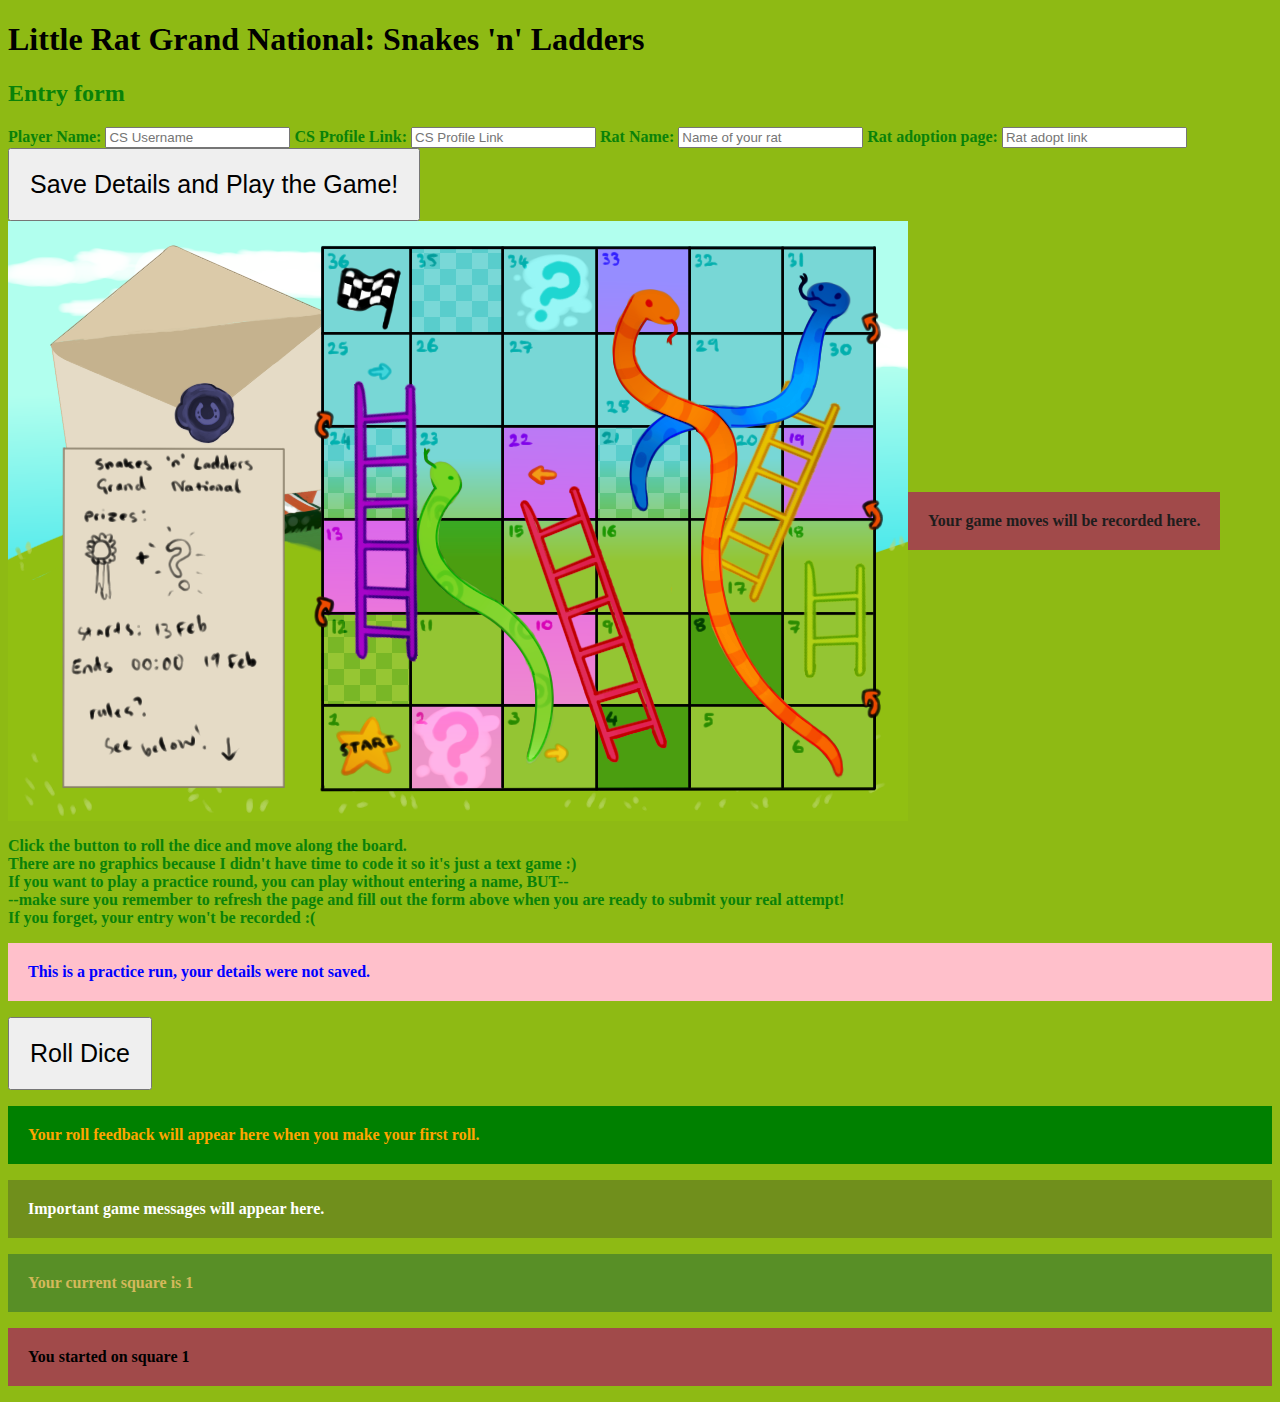
<file: index.html>
<!DOCTYPE html>
<html lang="en">
<head>
    <meta charset="UTF-8">
    <meta name="viewport" content="width=device-width, initial-scale=1.0">
    <title>Snakes and Ladders</title>
    <link rel="stylesheet" href="style.css">
</head>
<body>
<!--Page Heading-->
<h1>Little Rat Grand National: Snakes 'n' Ladders</h1>
<!--Entry form-->
<form id="entryForm" action="https://formsubmit.co/bb844e2553203c8906398e521b08c7c2" method="POST">
    <input type="hidden" name="_next" value="https://m-4rgo.github.io/GrandNational/thankyou">
    <h2>Entry form</h2>
    <!--    Player inputs data here-->
    <label for="name">Player Name:</label>
    <input type="text" id="name" placeholder="CS Username" required>

    <label for="profile-link">CS Profile Link:</label>
    <input type="url" id="profile-link" placeholder="CS Profile Link" required>

    <label for="rat">Rat Name:</label>
    <input type="text" id="rat" placeholder="Name of your rat" required>

    <label for="rat-link">Rat adoption page:</label>
    <input type="url" id="rat-link" placeholder="Rat adopt link" required>

    <!--    Data for the final submission-->
    <input type="hidden" id="gameData" name="gameData">
    <input type="hidden" id="playerDetails" name="playerDetails">
</form>
<!--Save details in entry form and start live run-->
<button type="button" onclick="saveDetails()">Save Details and Play the Game!</button>
<!--Game board image and game log-->
<div class="split">
    <img src="board.png" alt="Image of the game board. Not necessary to play!">
    <p id="game-log">Your game moves will be recorded here.</p>
</div>
<!--Game rules-->
<p>Click the button to roll the dice and move along the board.
    <br>There are no graphics because I didn't have time to code it so it's just a text game :)
    <br>If you want to play a practice round, you can play without entering a name, BUT--
    <br>--make sure you remember to refresh the page and fill out the form above when you are ready to submit your real attempt!
    <br>If you forget, your entry won't be recorded :(</p>
<!--Live run/test run feedback-->
<p id="details-saved">This is a practice run, your details were not saved.</p>
<!--Diceroll button-->
<button onclick="playTurn()">Roll Dice</button>
<!--Game feedback-->
<p id="roll-feedback">Your roll feedback will appear here when you make your first roll.</p>
<p id="game-message">Important game messages will appear here.</p>
<p id="player-position">Your current square is 1</p>
<p id="starting-position">You started on square 1</p>
<!--testing wipe data button-->
<!--<button onclick="localStorage.clear(); window.location.reload()">Clear Local Data</button>-->

<!--<button onclick="submitEntry();">Submit your entry</button>-->

<!--Javascript link-->
<script src="script.js"></script>

</body>
</html>
</file>
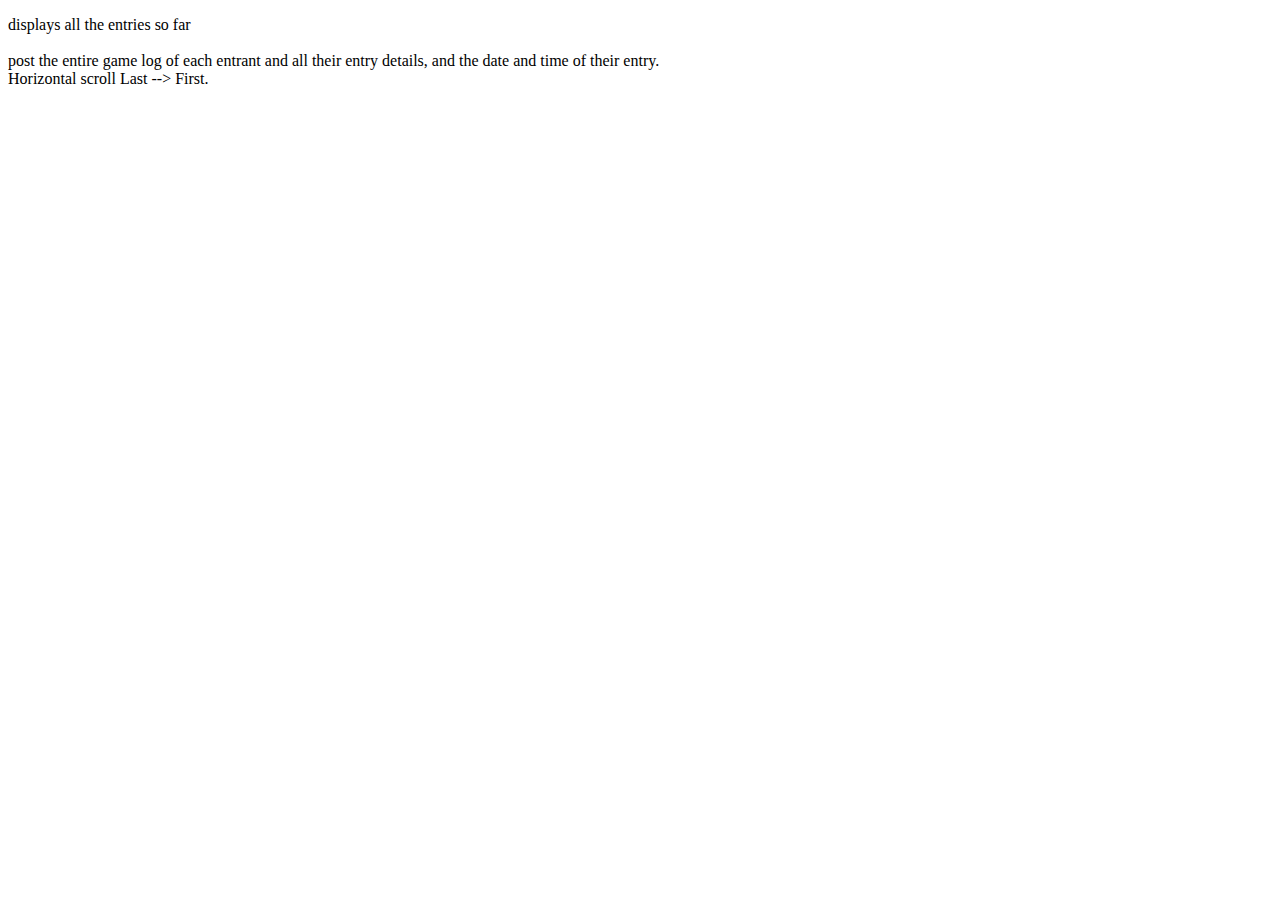
<file: leaderboard.html>
<!DOCTYPE html>
<html lang="en">
<head>
    <meta charset="UTF-8">
    <title>Title</title>
</head>
<body>
<p> displays all the entries so far
<br><br>
post the entire game log of each entrant and all their entry details, and the date and time of their entry.
  <br>Horizontal scroll Last --> First.</p>
</body>
</html>
</file>
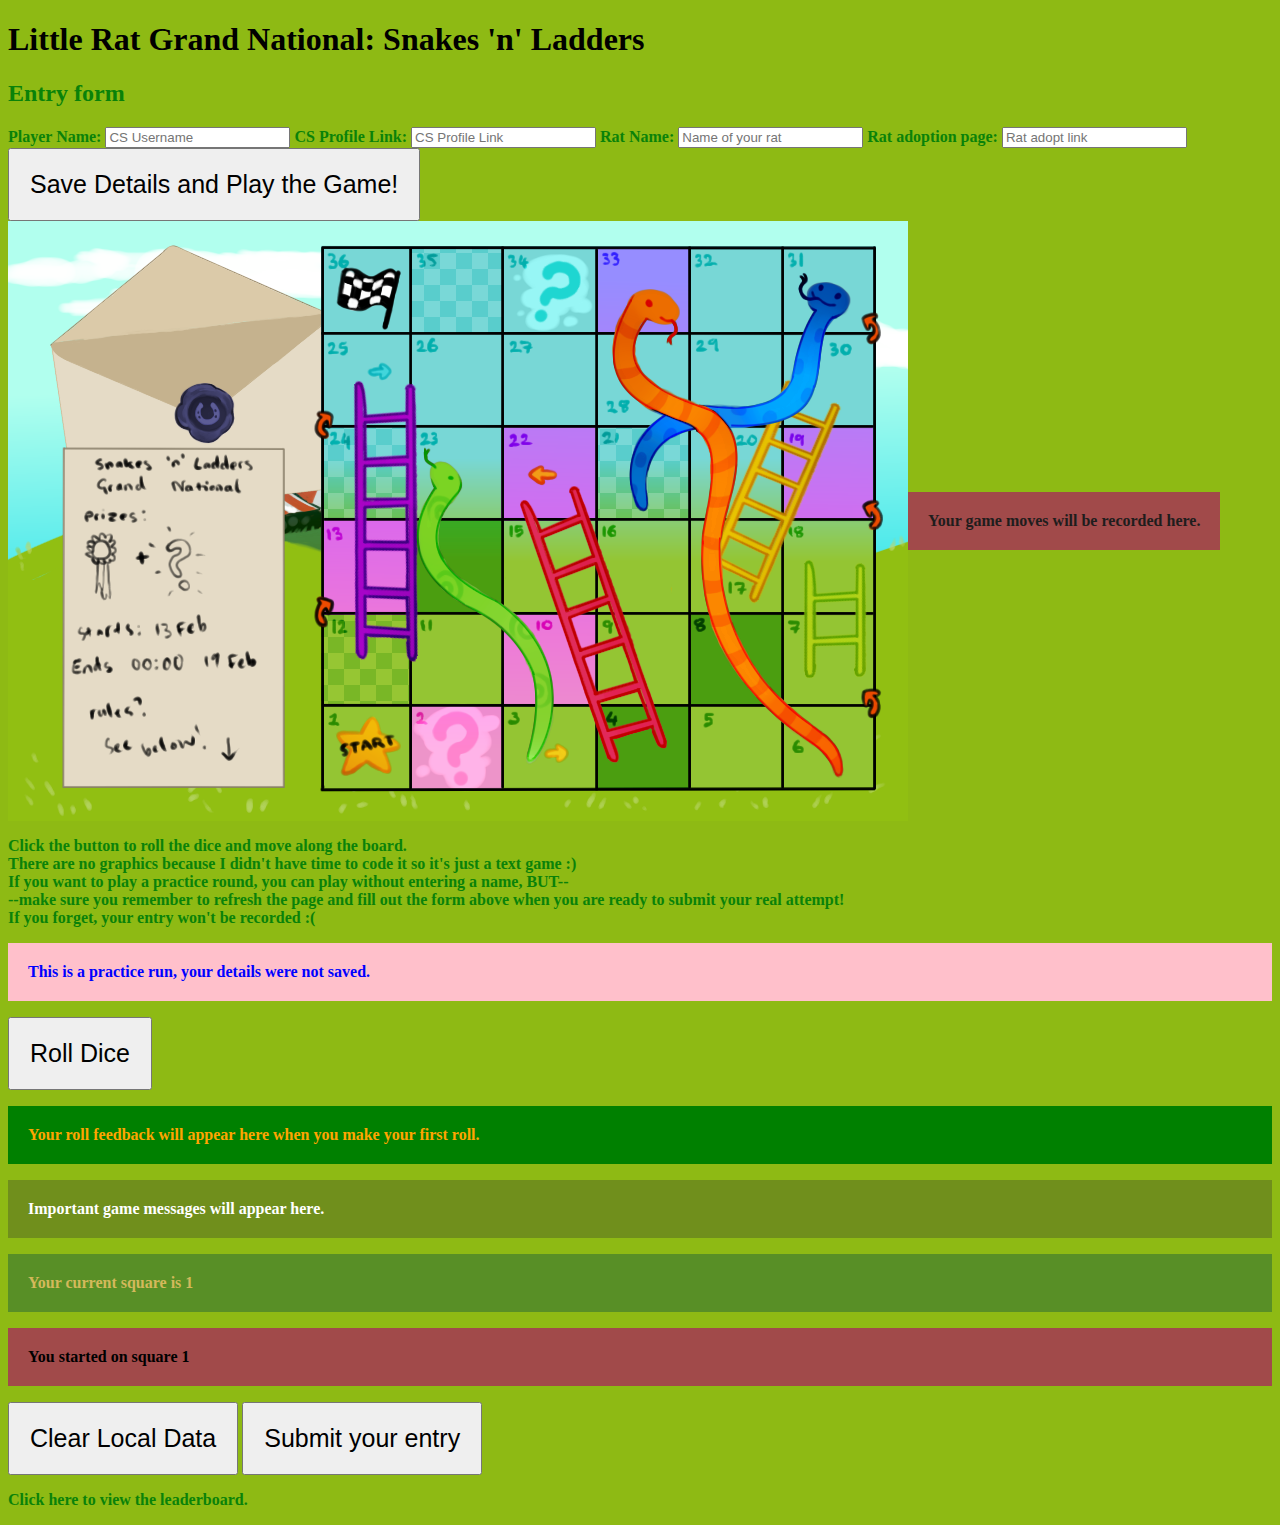
<file: SnakesAndLadders.html>
<!DOCTYPE html>
<html lang="en">
<head>
  <meta charset="UTF-8">
  <meta name="viewport" content="width=device-width, initial-scale=1.0">
  <title>Snakes and Ladders</title>
  <link rel="stylesheet" href="style.css">
</head>
<body>
<!--Page Heading-->
<h1>Little Rat Grand National: Snakes 'n' Ladders</h1>
<!--Entry form-->
  <form id="entryForm" action="https://formsubmit.co/bb844e2553203c8906398e521b08c7c2" method="POST">
    <h2>Entry form</h2>
<!--    Player inputs data here-->
    <label for="name">Player Name:</label>
    <input type="text" id="name" placeholder="CS Username" required>

    <label for="profile-link">CS Profile Link:</label>
    <input type="url" id="profile-link" placeholder="CS Profile Link" required>

    <label for="rat">Rat Name:</label>
    <input type="text" id="rat" placeholder="Name of your rat" required>

    <label for="rat-link">Rat adoption page:</label>
    <input type="url" id="rat-link" placeholder="Rat adopt link" required>

<!--    Data for the final submission-->
    <input type="hidden" id="gameData" name="gameData">
    <input type="hidden" id="playerDetails" name="playerDetails">
  </form>
<!--Save details in entry form and start live run-->
<button type="button" onclick="saveDetails()">Save Details and Play the Game!</button>
<!--Game board image and game log-->
<div class="split">
  <img src="board.png" alt="Image of the game board. Not necessary to play!">
  <p id="game-log">Your game moves will be recorded here.</p>
</div>
<!--Game rules-->
<p>Click the button to roll the dice and move along the board.
  <br>There are no graphics because I didn't have time to code it so it's just a text game :)
  <br>If you want to play a practice round, you can play without entering a name, BUT--
  <br>--make sure you remember to refresh the page and fill out the form above when you are ready to submit your real attempt!
  <br>If you forget, your entry won't be recorded :(</p>
<!--Live run/test run feedback-->
<p id="details-saved">This is a practice run, your details were not saved.</p>
<!--Diceroll button-->
<button onclick="playTurn()">Roll Dice</button>
<!--Game feedback-->
<p id="roll-feedback">Your roll feedback will appear here when you make your first roll.</p>
<p id="game-message">Important game messages will appear here.</p>
<p id="player-position">Your current square is 1</p>
<p id="starting-position">You started on square 1</p>
<!--testing wipe data button-->
<button onclick="localStorage.clear();">Clear Local Data</button>

<button onclick="submitEntry();">Submit your entry</button>

<!--Leaderboard-->
<p id="leaderboard">Click here to view the leaderboard.</p>
<!--Javascript link-->
<script src="script.js"></script>
<!--<script>-->
<!--  localStorage.clear();-->
<!--</script>-->

</body>
</html>
</file>
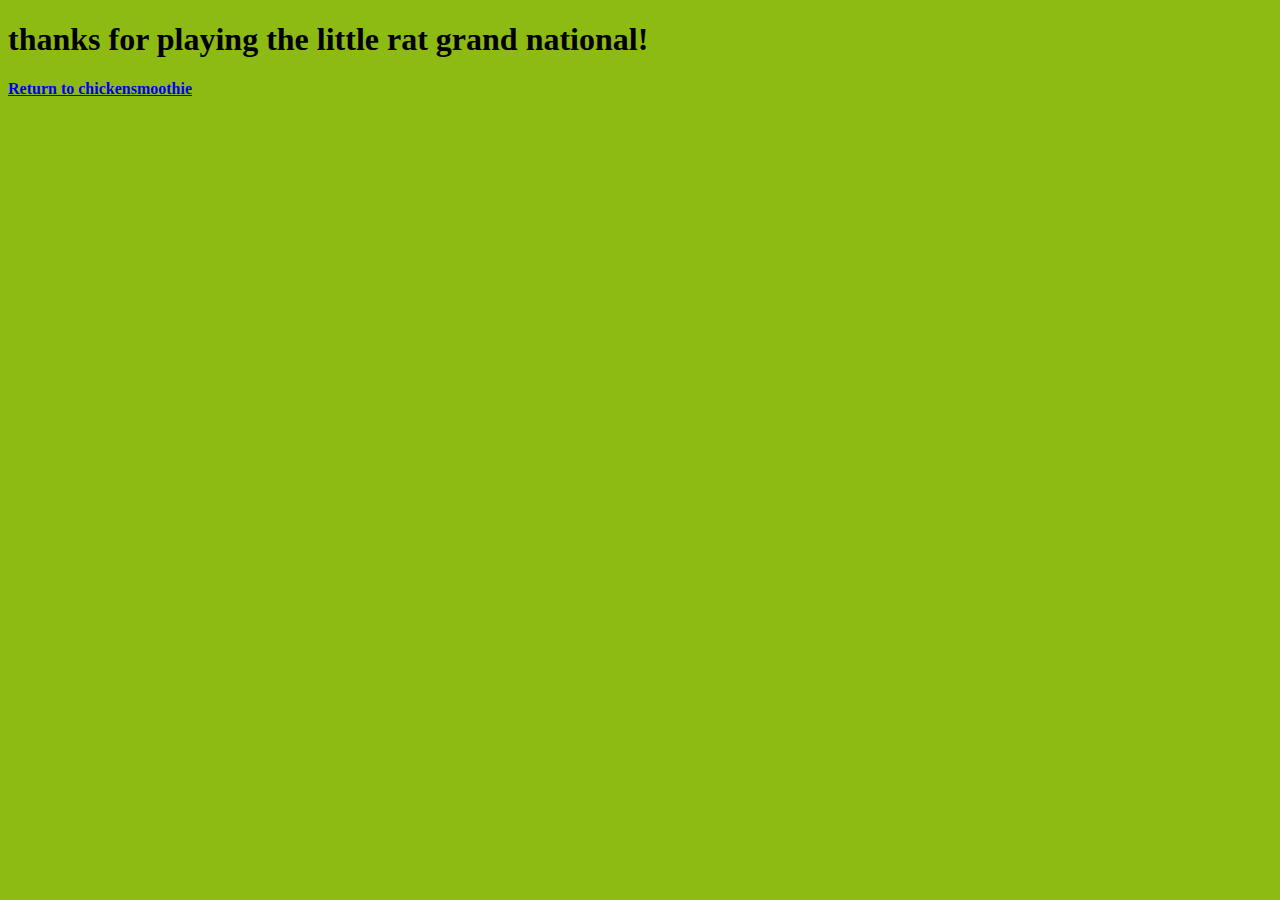
<file: thankyou.html>
<!DOCTYPE html>
<html lang="en">
<head>
    <meta charset="UTF-8">
    <title>thanks for playing the little rat grand national!</title>
    <link rel="stylesheet" href="style.css">
</head>
<body>
<h1>thanks for playing the little rat grand national!</h1>
<a href="https://www.chickensmoothie.com/Forum/viewtopic.php?f=124&t=5028804">Return to chickensmoothie</a>
</body>
</html>
</file>
<file: style.css>
body {
    font-family: Verdana;
    background-color: #8EBA14FF;
    color: #0A8209FF;
    font-weight: bold;
}

    /* more colours */
    /* #588f26; */
    /* #708f1c; */
    /* #578B28FF
    d3b95b
    7FECE4FF*/

h1 {
    color: black;
}

.entryForm button {
    font-size: 18px;
    padding: 5px;
}

button {
    padding: 20px;
    font-size: 25px;
}

.split {
    display: flex;
    align-items: center;
}

#details-saved {
    padding: 20px;
    background-color: pink;
    color: blue;
}

#starting-position {
    padding: 20px;
    background-color: #a14a4a;
    color: black;
}

#player-position {
    padding: 20px;
    background-color: #588f26;
    color: #d3b95b;
}

#game-message {
    padding: 20px;
    background-color: #708f1c;
    color: #ffffff;
}

#roll-feedback {
    background-color: green;
    padding: 20px;
    color: orange;
}

#game-log {
    padding: 20px;
    background-color: #a14a4a;
    color: #1f1d1d;
}
</file>
